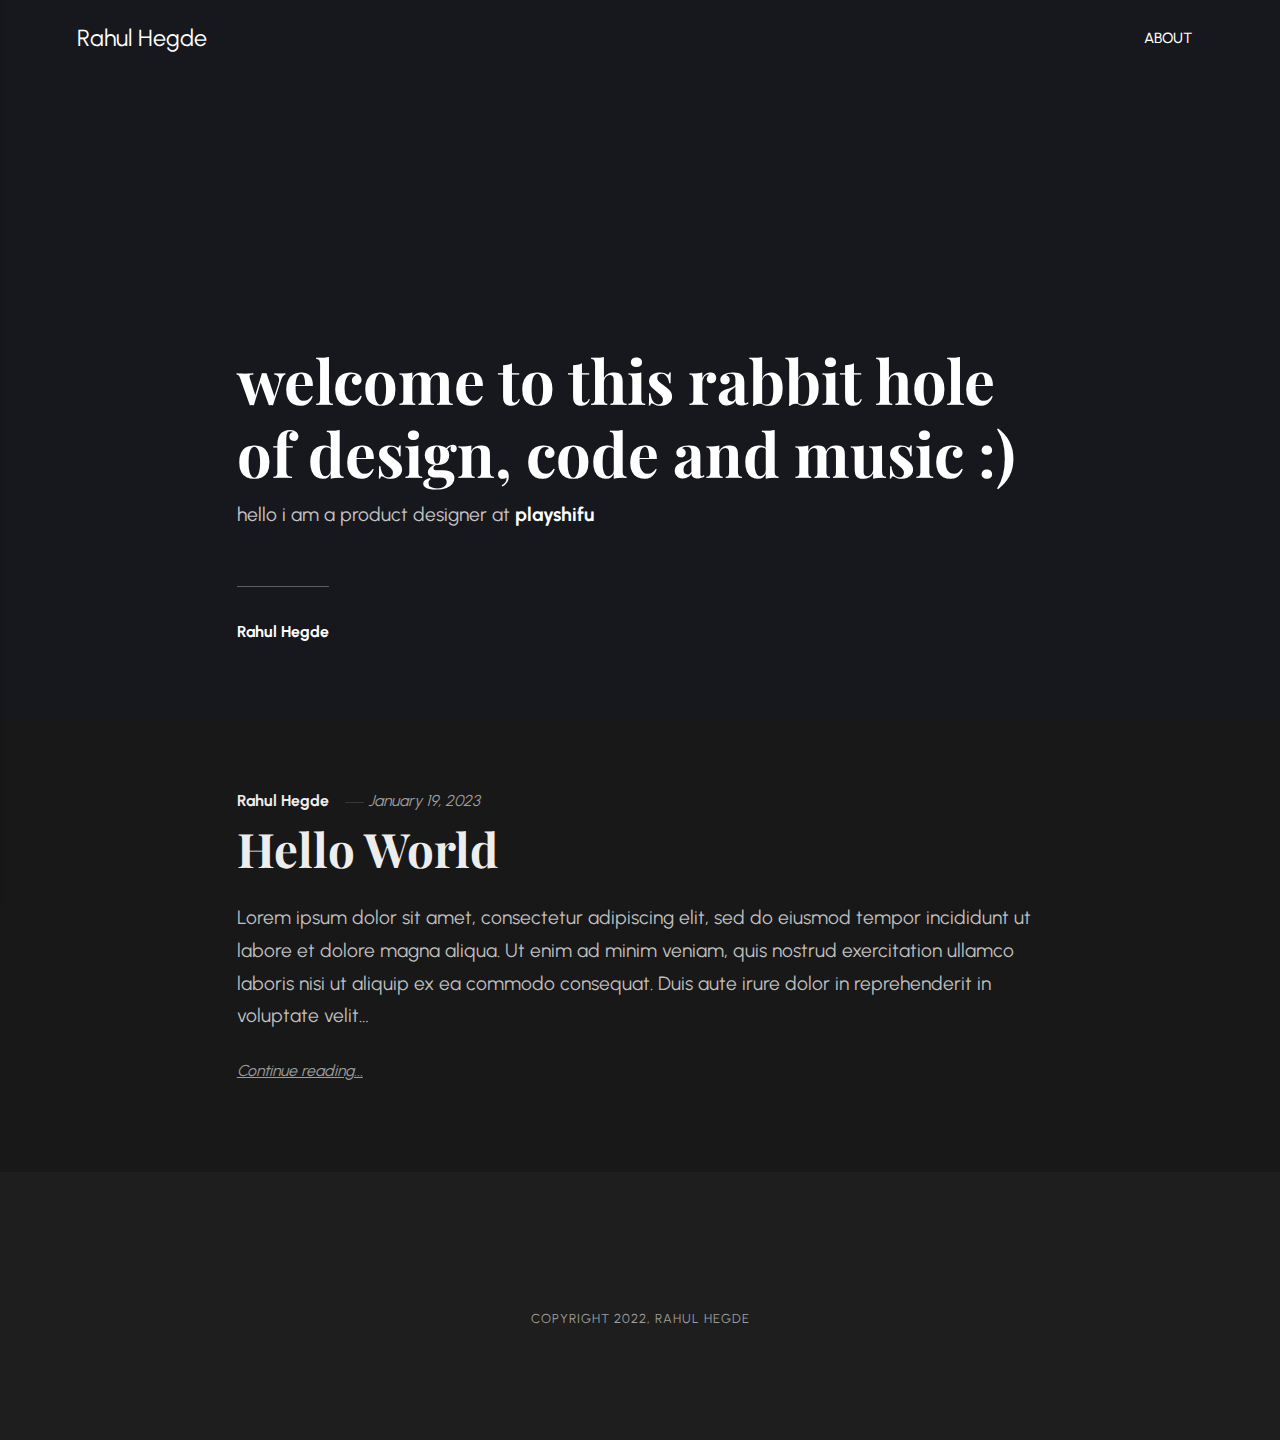
<file: index.html>
<!DOCTYPE html><html lang="en-gb"><head><meta charset="utf-8"><meta http-equiv="X-UA-Compatible" content="IE=edge"><meta name="viewport" content="width=device-width,initial-scale=1"><title>Rahul Hegde</title><meta name="generator" content="Publii Open-Source CMS for Static Site"><link rel="canonical" href="https://rahulhegde99.github.io/"><link rel="alternate" type="application/atom+xml" href="https://rahulhegde99.github.io/feed.xml"><link rel="alternate" type="application/json" href="https://rahulhegde99.github.io/feed.json"><meta property="og:title" content="Rahul Hegde"><meta property="og:site_name" content="Rahul Hegde"><meta property="og:description" content=""><meta property="og:url" content="https://rahulhegde99.github.io/"><meta property="og:type" content="website"><link rel="preload" href="https://rahulhegde99.github.io/assets/dynamic/fonts/urbanist/urbanist.woff2" as="font" type="font/woff2" crossorigin><link rel="preload" href="https://rahulhegde99.github.io/assets/dynamic/fonts/playfairdisplay/playfairdisplay.woff2" as="font" type="font/woff2" crossorigin><link rel="stylesheet" href="https://rahulhegde99.github.io/assets/css/style.css?v=e310b88c6f23ae82ee16100a1e13e677"><script type="application/ld+json">{"@context":"http://schema.org","@type":"Organization","name":"Rahul Hegde","url":"https://rahulhegde99.github.io/"}</script></head><body><div class="site-container"><header class="top" id="js-header"><a class="logo" href="https://rahulhegde99.github.io/">Rahul Hegde</a><nav class="navbar js-navbar"><button class="navbar__toggle js-toggle" aria-label="Menu" aria-haspopup="true" aria-expanded="false"><span class="navbar__toggle-box"><span class="navbar__toggle-inner">Menu</span></span></button><ul class="navbar__menu"><li><a href="https://rahulhegde99.github.io/authors/rahul-hegde/" title="About Me" target="_self">About</a></li></ul></nav></header><main><div class="hero"><header class="hero__content"><div class="wrapper"><h1>welcome to this rabbit hole of design, code and music :)</h1><p>hello i am a product designer at <a href="https://www.crunchbase.com/organization/play-shifu" target="_blank" rel="noopener">playshifu</a>  </p><div class="post__meta post__meta--author"><a href="https://rahulhegde99.github.io/authors/rahul-hegde/" class="feed__author">Rahul Hegde</a></div></div></header></div><div class="feed"><article class="feed__item"><header class="wrapper"><div class="feed__meta"><a href="https://rahulhegde99.github.io/authors/rahul-hegde/" class="feed__author">Rahul Hegde</a> <time datetime="2023-01-19T00:23" class="feed__date">January 19, 2023</time></div><h2><a href="https://rahulhegde99.github.io/hello-world/">Hello World</a></h2></header><div class="wrapper"><p>Lorem ipsum dolor sit amet, consectetur adipiscing elit, sed do eiusmod tempor incididunt ut labore et dolore magna aliqua. Ut enim ad minim veniam, quis nostrud exercitation ullamco laboris nisi ut aliquip ex ea commodo consequat. Duis aute irure dolor in reprehenderit in voluptate velit&hellip;</p><a href="https://rahulhegde99.github.io/hello-world/" class="readmore feed__readmore">Continue reading...</a></div></article></div></main><footer class="footer"><div class="footer__copyright"><p>Copyright 2022, Rahul Hegde</p></div><button onclick="backToTopFunction()" id="backToTop" class="footer__bttop" aria-label="Back to top" title="Back to top"><svg><use xlink:href="https://rahulhegde99.github.io/assets/svg/svg-map.svg#toparrow"/></svg></button></footer></div><script defer="defer" src="https://rahulhegde99.github.io/assets/js/scripts.min.js?v=f47c11534595205f20935f0db2a62a85"></script><script>window.publiiThemeMenuConfig={mobileMenuMode:'sidebar',animationSpeed:300,submenuWidth: 'auto',doubleClickTime:500,mobileMenuExpandableSubmenus:true,relatedContainerForOverlayMenuSelector:'.top'};</script><script>var images = document.querySelectorAll('img[loading]');

        for (var i = 0; i < images.length; i++) {
            if (images[i].complete) {
                images[i].classList.add('is-loaded');
            } else {
                images[i].addEventListener('load', function () {
                    this.classList.add('is-loaded');
                }, false);
            }
        }</script></body></html>
</file>
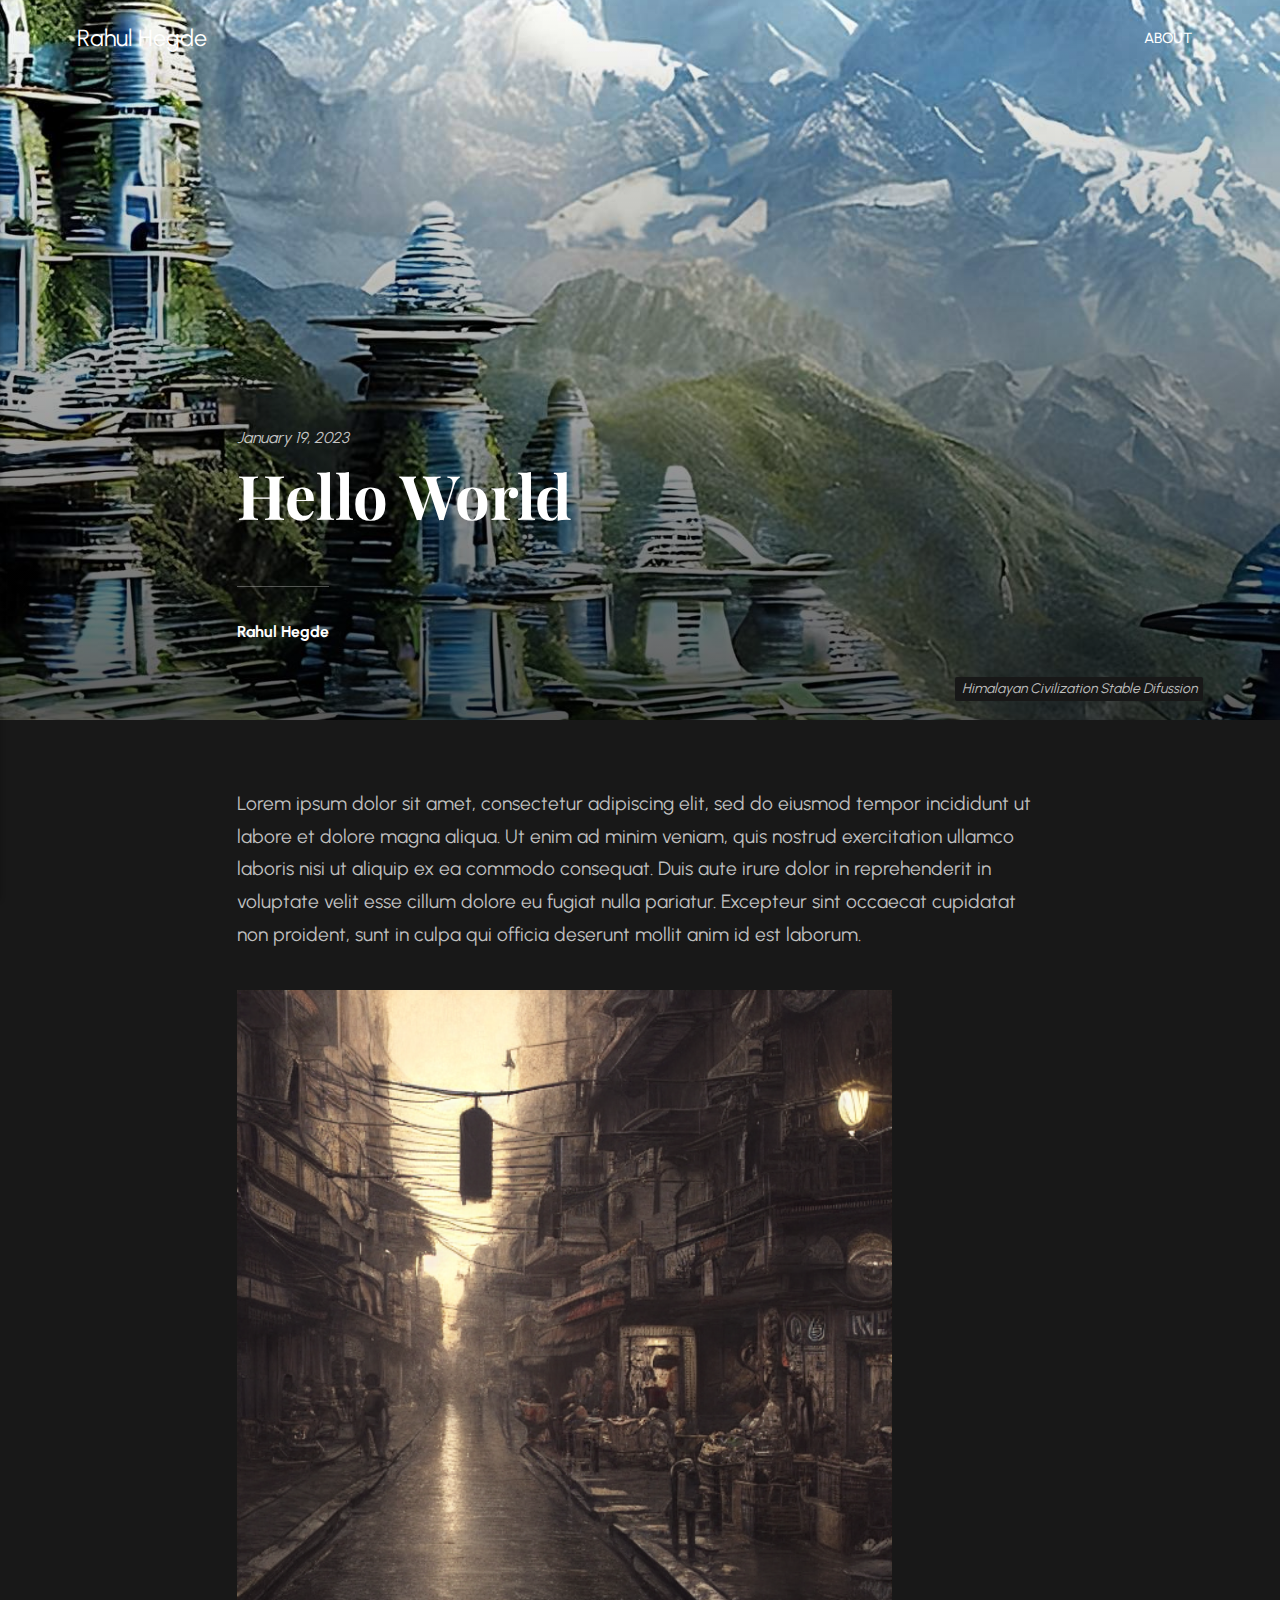
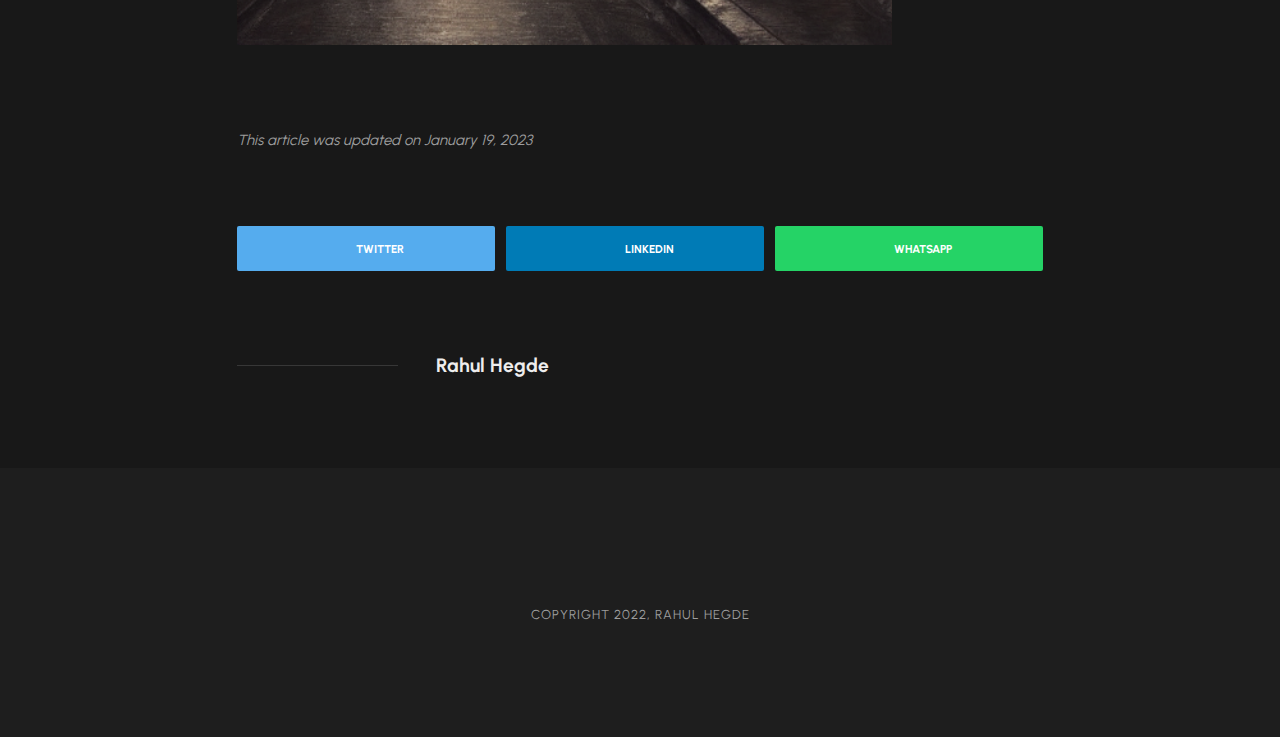
<file: hello-world/index.html>
<!DOCTYPE html><html lang="en-gb"><head><meta charset="utf-8"><meta http-equiv="X-UA-Compatible" content="IE=edge"><meta name="viewport" content="width=device-width,initial-scale=1"><title>Hello World - Rahul Hegde</title><meta name="description" content="Lorem ipsum dolor sit amet, consectetur adipiscing elit, sed do eiusmod tempor incididunt ut labore et dolore magna aliqua. Ut enim ad minim veniam, quis nostrud exercitation ullamco laboris nisi ut aliquip ex ea commodo consequat. Duis aute irure dolor in reprehenderit in voluptate velit&hellip;"><meta name="generator" content="Publii Open-Source CMS for Static Site"><link rel="canonical" href="https://rahulhegde99.github.io/hello-world/"><link rel="alternate" type="application/atom+xml" href="https://rahulhegde99.github.io/feed.xml"><link rel="alternate" type="application/json" href="https://rahulhegde99.github.io/feed.json"><meta property="og:title" content="Hello World"><meta property="og:image" content="https://rahulhegde99.github.io/media/posts/1/download-4-rk3djFYMY-transformed.jpeg"><meta property="og:image:width" content="1536"><meta property="og:image:height" content="1536"><meta property="og:site_name" content="Rahul Hegde"><meta property="og:description" content="Lorem ipsum dolor sit amet, consectetur adipiscing elit, sed do eiusmod tempor incididunt ut labore et dolore magna aliqua. Ut enim ad minim veniam, quis nostrud exercitation ullamco laboris nisi ut aliquip ex ea commodo consequat. Duis aute irure dolor in reprehenderit in voluptate velit&hellip;"><meta property="og:url" content="https://rahulhegde99.github.io/hello-world/"><meta property="og:type" content="article"><link rel="preload" href="https://rahulhegde99.github.io/assets/dynamic/fonts/urbanist/urbanist.woff2" as="font" type="font/woff2" crossorigin><link rel="preload" href="https://rahulhegde99.github.io/assets/dynamic/fonts/playfairdisplay/playfairdisplay.woff2" as="font" type="font/woff2" crossorigin><link rel="stylesheet" href="https://rahulhegde99.github.io/assets/css/style.css?v=e310b88c6f23ae82ee16100a1e13e677"><script type="application/ld+json">{"@context":"http://schema.org","@type":"Article","mainEntityOfPage":{"@type":"WebPage","@id":"https://rahulhegde99.github.io/hello-world/"},"headline":"Hello World","datePublished":"2023-01-19T00:23","dateModified":"2023-01-19T00:34","image":{"@type":"ImageObject","url":"https://rahulhegde99.github.io/media/posts/1/download-4-rk3djFYMY-transformed.jpeg","height":1536,"width":1536},"description":"Lorem ipsum dolor sit amet, consectetur adipiscing elit, sed do eiusmod tempor incididunt ut labore et dolore magna aliqua. Ut enim ad minim veniam, quis nostrud exercitation ullamco laboris nisi ut aliquip ex ea commodo consequat. Duis aute irure dolor in reprehenderit in voluptate velit&hellip;","author":{"@type":"Person","name":"Rahul Hegde","url":"https://rahulhegde99.github.io/authors/rahul-hegde/"},"publisher":{"@type":"Organization","name":"Rahul Hegde"}}</script></head><body><div class="site-container"><header class="top" id="js-header"><a class="logo" href="https://rahulhegde99.github.io/">Rahul Hegde</a><nav class="navbar js-navbar"><button class="navbar__toggle js-toggle" aria-label="Menu" aria-haspopup="true" aria-expanded="false"><span class="navbar__toggle-box"><span class="navbar__toggle-inner">Menu</span></span></button><ul class="navbar__menu"><li><a href="https://rahulhegde99.github.io/authors/rahul-hegde/" title="About Me" target="_self">About</a></li></ul></nav></header><main><article class="post"><div class="hero"><figure class="hero__image hero__image--overlay"><img src="https://rahulhegde99.github.io/media/posts/1/download-4-rk3djFYMY-transformed.jpeg" srcset="https://rahulhegde99.github.io/media/posts/1/responsive/download-4-rk3djFYMY-transformed-xs.jpeg 300w, https://rahulhegde99.github.io/media/posts/1/responsive/download-4-rk3djFYMY-transformed-sm.jpeg 480w, https://rahulhegde99.github.io/media/posts/1/responsive/download-4-rk3djFYMY-transformed-md.jpeg 768w, https://rahulhegde99.github.io/media/posts/1/responsive/download-4-rk3djFYMY-transformed-lg.jpeg 1024w, https://rahulhegde99.github.io/media/posts/1/responsive/download-4-rk3djFYMY-transformed-xl.jpeg 1360w, https://rahulhegde99.github.io/media/posts/1/responsive/download-4-rk3djFYMY-transformed-2xl.jpeg 1600w" sizes="(max-width: 1600px) 100vw, 1600px" loading="eager" height="1536" width="1536" alt=""><figcaption>Himalayan Civilization Stable Difussion</figcaption></figure><header class="hero__content"><div class="wrapper"><div class="post__meta"><time datetime="2023-01-19T00:23">January 19, 2023</time></div><h1>Hello World</h1><div class="post__meta post__meta--author"><a href="https://rahulhegde99.github.io/authors/rahul-hegde/" class="feed__author">Rahul Hegde</a></div></div></header></div><div class="wrapper post__entry"><p>Lorem ipsum dolor sit amet, consectetur adipiscing elit, sed do eiusmod tempor incididunt ut labore et dolore magna aliqua. Ut enim ad minim veniam, quis nostrud exercitation ullamco laboris nisi ut aliquip ex ea commodo consequat. Duis aute irure dolor in reprehenderit in voluptate velit esse cillum dolore eu fugiat nulla pariatur. Excepteur sint occaecat cupidatat non proident, sunt in culpa qui officia deserunt mollit anim id est laborum.</p><figure class="post__image"><img loading="lazy" src="https://rahulhegde99.github.io/media/posts/1/download-4.png" alt="" width="655" height="655" sizes="100vw" srcset="https://rahulhegde99.github.io/media/posts/1/responsive/download-4-xs.png 300w, https://rahulhegde99.github.io/media/posts/1/responsive/download-4-sm.png 480w, https://rahulhegde99.github.io/media/posts/1/responsive/download-4-md.png 768w, https://rahulhegde99.github.io/media/posts/1/responsive/download-4-lg.png 1024w, https://rahulhegde99.github.io/media/posts/1/responsive/download-4-xl.png 1360w, https://rahulhegde99.github.io/media/posts/1/responsive/download-4-2xl.png 1600w"></figure></div><footer class="wrapper post__footer"><p class="post__last-updated">This article was updated on January 19, 2023</p><div class="post__share"><a href="https://twitter.com/share?url=https%3A%2F%2Frahulhegde99.github.io%2Fhello-world%2F&amp;via=%40theRahulHegde&amp;text=Hello%20World" class="js-share twitter" rel="nofollow noopener noreferrer"><svg class="icon" aria-hidden="true" focusable="false"><use xlink:href="https://rahulhegde99.github.io/assets/svg/svg-map.svg#twitter"/></svg> <span>Twitter</span> </a><a href="https://www.linkedin.com/sharing/share-offsite/?url=https%3A%2F%2Frahulhegde99.github.io%2Fhello-world%2F" class="js-share linkedin" rel="nofollow noopener noreferrer"><svg class="icon" aria-hidden="true" focusable="false"><use xlink:href="https://rahulhegde99.github.io/assets/svg/svg-map.svg#linkedin"/></svg> <span>LinkedIn</span> </a><a href="https://api.whatsapp.com/send?text=Hello%20World https%3A%2F%2Frahulhegde99.github.io%2Fhello-world%2F" class="js-share whatsapp" rel="nofollow noopener noreferrer"><svg class="icon" aria-hidden="true" focusable="false"><use xlink:href="https://rahulhegde99.github.io/assets/svg/svg-map.svg#whatsapp"/></svg> <span>WhatsApp</span></a></div><div class="post__bio bio"><div class="bio__info"><h3 class="bio__name"><a href="https://rahulhegde99.github.io/authors/rahul-hegde/" rel="author">Rahul Hegde</a></h3></div></div></footer></article></main><footer class="footer"><div class="footer__copyright"><p>Copyright 2022, Rahul Hegde</p></div><button onclick="backToTopFunction()" id="backToTop" class="footer__bttop" aria-label="Back to top" title="Back to top"><svg><use xlink:href="https://rahulhegde99.github.io/assets/svg/svg-map.svg#toparrow"/></svg></button></footer></div><script defer="defer" src="https://rahulhegde99.github.io/assets/js/scripts.min.js?v=f47c11534595205f20935f0db2a62a85"></script><script>window.publiiThemeMenuConfig={mobileMenuMode:'sidebar',animationSpeed:300,submenuWidth: 'auto',doubleClickTime:500,mobileMenuExpandableSubmenus:true,relatedContainerForOverlayMenuSelector:'.top'};</script><script>var images = document.querySelectorAll('img[loading]');

        for (var i = 0; i < images.length; i++) {
            if (images[i].complete) {
                images[i].classList.add('is-loaded');
            } else {
                images[i].addEventListener('load', function () {
                    this.classList.add('is-loaded');
                }, false);
            }
        }</script></body></html>
</file>
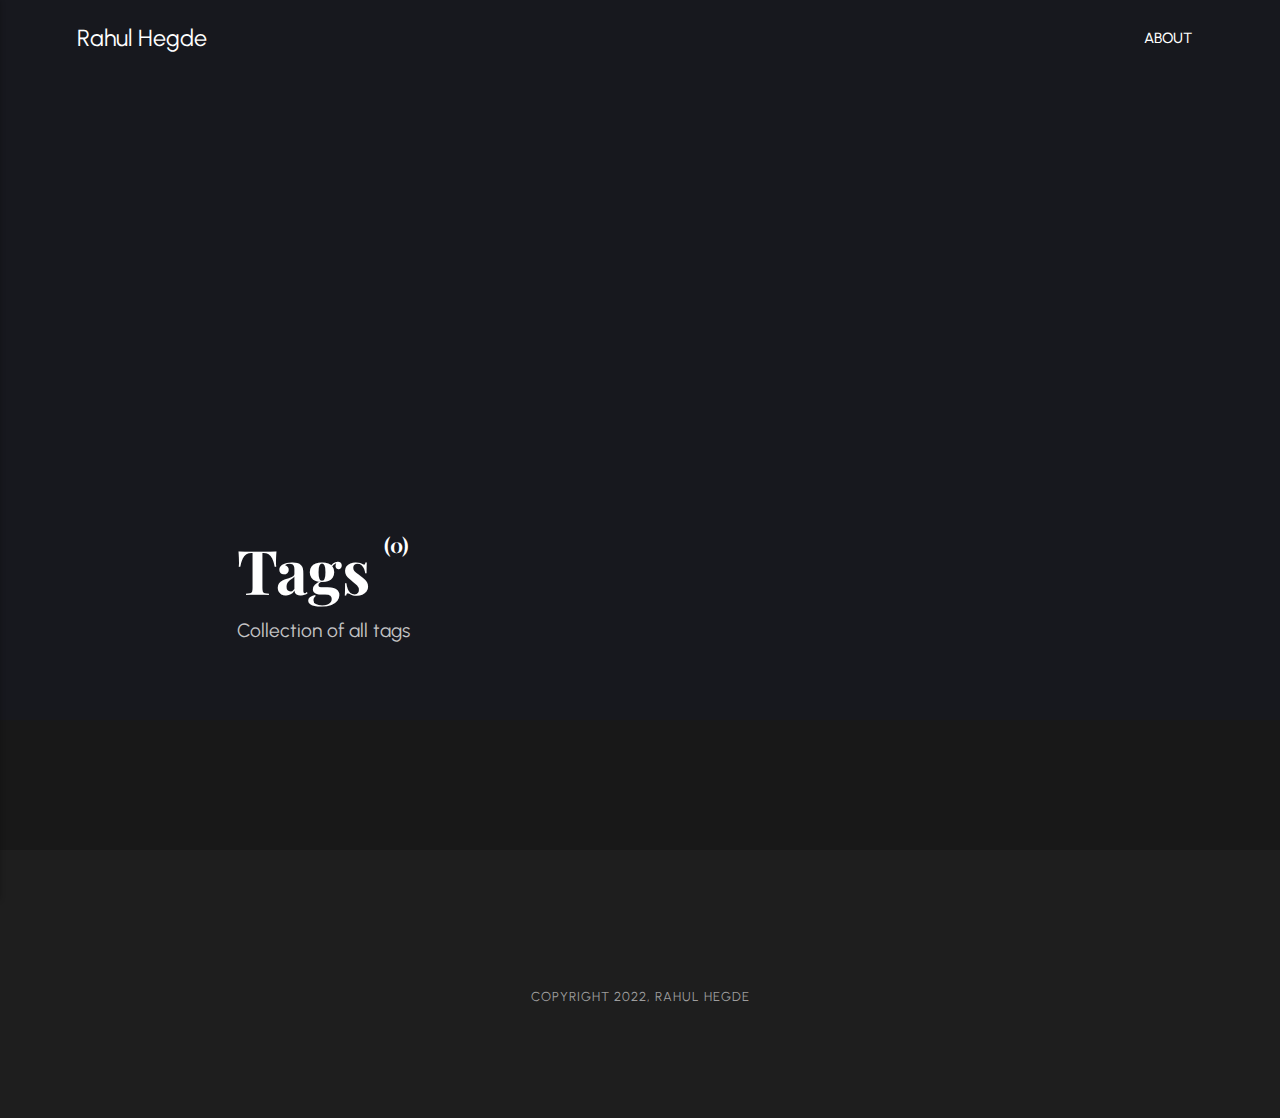
<file: tags/index.html>
<!DOCTYPE html><html lang="en-gb"><head><meta charset="utf-8"><meta http-equiv="X-UA-Compatible" content="IE=edge"><meta name="viewport" content="width=device-width,initial-scale=1"><title>All tags - Rahul Hegde</title><meta name="robots" content="noindex, follow"><meta name="generator" content="Publii Open-Source CMS for Static Site"><link rel="alternate" type="application/atom+xml" href="https://rahulhegde99.github.io/feed.xml"><link rel="alternate" type="application/json" href="https://rahulhegde99.github.io/feed.json"><meta property="og:title" content="Rahul Hegde"><meta property="og:site_name" content="Rahul Hegde"><meta property="og:description" content=""><meta property="og:url" content="https://rahulhegde99.github.io/tags/"><meta property="og:type" content="website"><link rel="preload" href="https://rahulhegde99.github.io/assets/dynamic/fonts/urbanist/urbanist.woff2" as="font" type="font/woff2" crossorigin><link rel="preload" href="https://rahulhegde99.github.io/assets/dynamic/fonts/playfairdisplay/playfairdisplay.woff2" as="font" type="font/woff2" crossorigin><link rel="stylesheet" href="https://rahulhegde99.github.io/assets/css/style.css?v=e310b88c6f23ae82ee16100a1e13e677"><script type="application/ld+json">{"@context":"http://schema.org","@type":"Organization","name":"Rahul Hegde","url":"https://rahulhegde99.github.io/"}</script></head><body><div class="site-container"><header class="top" id="js-header"><a class="logo" href="https://rahulhegde99.github.io/">Rahul Hegde</a><nav class="navbar js-navbar"><button class="navbar__toggle js-toggle" aria-label="Menu" aria-haspopup="true" aria-expanded="false"><span class="navbar__toggle-box"><span class="navbar__toggle-inner">Menu</span></span></button><ul class="navbar__menu"><li><a href="https://rahulhegde99.github.io/authors/rahul-hegde/" title="About Me" target="_self">About</a></li></ul></nav></header><main class="page page--tags"><div class="hero"><header class="hero__content"><div class="wrapper"><h1>Tags <sup>(0)</sup></h1><p>Collection of all tags</p></div></header></div><div class="wrapper"><ul class="feed feed--grid"></ul></div></main><footer class="footer"><div class="footer__copyright"><p>Copyright 2022, Rahul Hegde</p></div><button onclick="backToTopFunction()" id="backToTop" class="footer__bttop" aria-label="Back to top" title="Back to top"><svg><use xlink:href="https://rahulhegde99.github.io/assets/svg/svg-map.svg#toparrow"/></svg></button></footer></div><script defer="defer" src="https://rahulhegde99.github.io/assets/js/scripts.min.js?v=f47c11534595205f20935f0db2a62a85"></script><script>window.publiiThemeMenuConfig={mobileMenuMode:'sidebar',animationSpeed:300,submenuWidth: 'auto',doubleClickTime:500,mobileMenuExpandableSubmenus:true,relatedContainerForOverlayMenuSelector:'.top'};</script><script>var images = document.querySelectorAll('img[loading]');

        for (var i = 0; i < images.length; i++) {
            if (images[i].complete) {
                images[i].classList.add('is-loaded');
            } else {
                images[i].addEventListener('load', function () {
                    this.classList.add('is-loaded');
                }, false);
            }
        }</script></body></html>
</file>
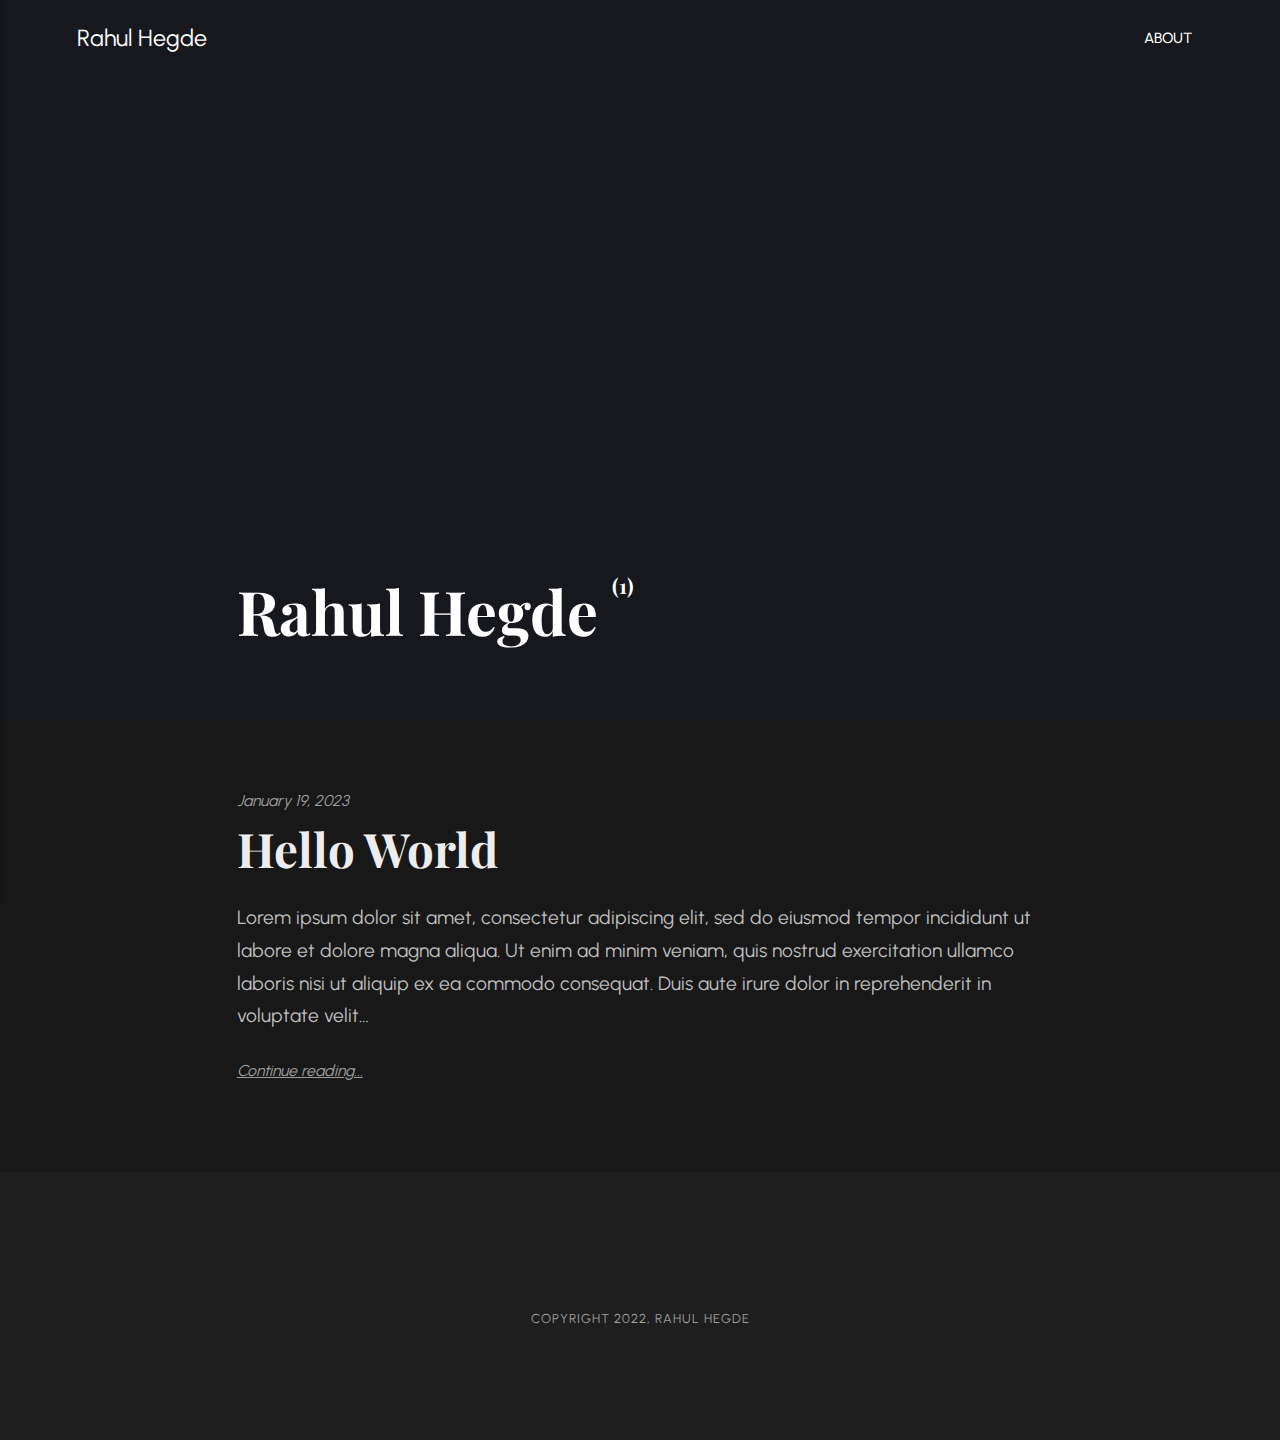
<file: authors/rahul-hegde/index.html>
<!DOCTYPE html><html lang="en-gb"><head><meta charset="utf-8"><meta http-equiv="X-UA-Compatible" content="IE=edge"><meta name="viewport" content="width=device-width,initial-scale=1"><title>Author: Rahul Hegde - Rahul Hegde</title><meta name="robots" content="noindex, follow"><meta name="generator" content="Publii Open-Source CMS for Static Site"><link rel="alternate" type="application/atom+xml" href="https://rahulhegde99.github.io/feed.xml"><link rel="alternate" type="application/json" href="https://rahulhegde99.github.io/feed.json"><meta property="og:title" content="Rahul Hegde"><meta property="og:site_name" content="Rahul Hegde"><meta property="og:description" content=""><meta property="og:url" content="https://rahulhegde99.github.io/authors/rahul-hegde/"><meta property="og:type" content="website"><link rel="preload" href="https://rahulhegde99.github.io/assets/dynamic/fonts/urbanist/urbanist.woff2" as="font" type="font/woff2" crossorigin><link rel="preload" href="https://rahulhegde99.github.io/assets/dynamic/fonts/playfairdisplay/playfairdisplay.woff2" as="font" type="font/woff2" crossorigin><link rel="stylesheet" href="https://rahulhegde99.github.io/assets/css/style.css?v=e310b88c6f23ae82ee16100a1e13e677"><script type="application/ld+json">{"@context":"http://schema.org","@type":"Organization","name":"Rahul Hegde","url":"https://rahulhegde99.github.io/"}</script></head><body><div class="site-container"><header class="top" id="js-header"><a class="logo" href="https://rahulhegde99.github.io/">Rahul Hegde</a><nav class="navbar js-navbar"><button class="navbar__toggle js-toggle" aria-label="Menu" aria-haspopup="true" aria-expanded="false"><span class="navbar__toggle-box"><span class="navbar__toggle-inner">Menu</span></span></button><ul class="navbar__menu"><li class="active"><a href="https://rahulhegde99.github.io/authors/rahul-hegde/" title="About Me" target="_self">About</a></li></ul></nav></header><main class="page page--author"><div class="hero"><header class="hero__content"><div class="wrapper"><h1>Rahul Hegde <sup>(1)</sup></h1></div></header></div><div class="feed"><article class="feed__item"><header class="wrapper"><div class="feed__meta"><time datetime="2023-01-19T00:23" class="feed__date">January 19, 2023</time></div><h2><a href="https://rahulhegde99.github.io/hello-world/">Hello World</a></h2></header><div class="wrapper"><p>Lorem ipsum dolor sit amet, consectetur adipiscing elit, sed do eiusmod tempor incididunt ut labore et dolore magna aliqua. Ut enim ad minim veniam, quis nostrud exercitation ullamco laboris nisi ut aliquip ex ea commodo consequat. Duis aute irure dolor in reprehenderit in voluptate velit&hellip;</p><a href="https://rahulhegde99.github.io/hello-world/" class="readmore feed__readmore">Continue reading...</a></div></article></div></main><footer class="footer"><div class="footer__copyright"><p>Copyright 2022, Rahul Hegde</p></div><button onclick="backToTopFunction()" id="backToTop" class="footer__bttop" aria-label="Back to top" title="Back to top"><svg><use xlink:href="https://rahulhegde99.github.io/assets/svg/svg-map.svg#toparrow"/></svg></button></footer></div><script defer="defer" src="https://rahulhegde99.github.io/assets/js/scripts.min.js?v=f47c11534595205f20935f0db2a62a85"></script><script>window.publiiThemeMenuConfig={mobileMenuMode:'sidebar',animationSpeed:300,submenuWidth: 'auto',doubleClickTime:500,mobileMenuExpandableSubmenus:true,relatedContainerForOverlayMenuSelector:'.top'};</script><script>var images = document.querySelectorAll('img[loading]');

        for (var i = 0; i < images.length; i++) {
            if (images[i].complete) {
                images[i].classList.add('is-loaded');
            } else {
                images[i].addEventListener('load', function () {
                    this.classList.add('is-loaded');
                }, false);
            }
        }</script></body></html>
</file>
